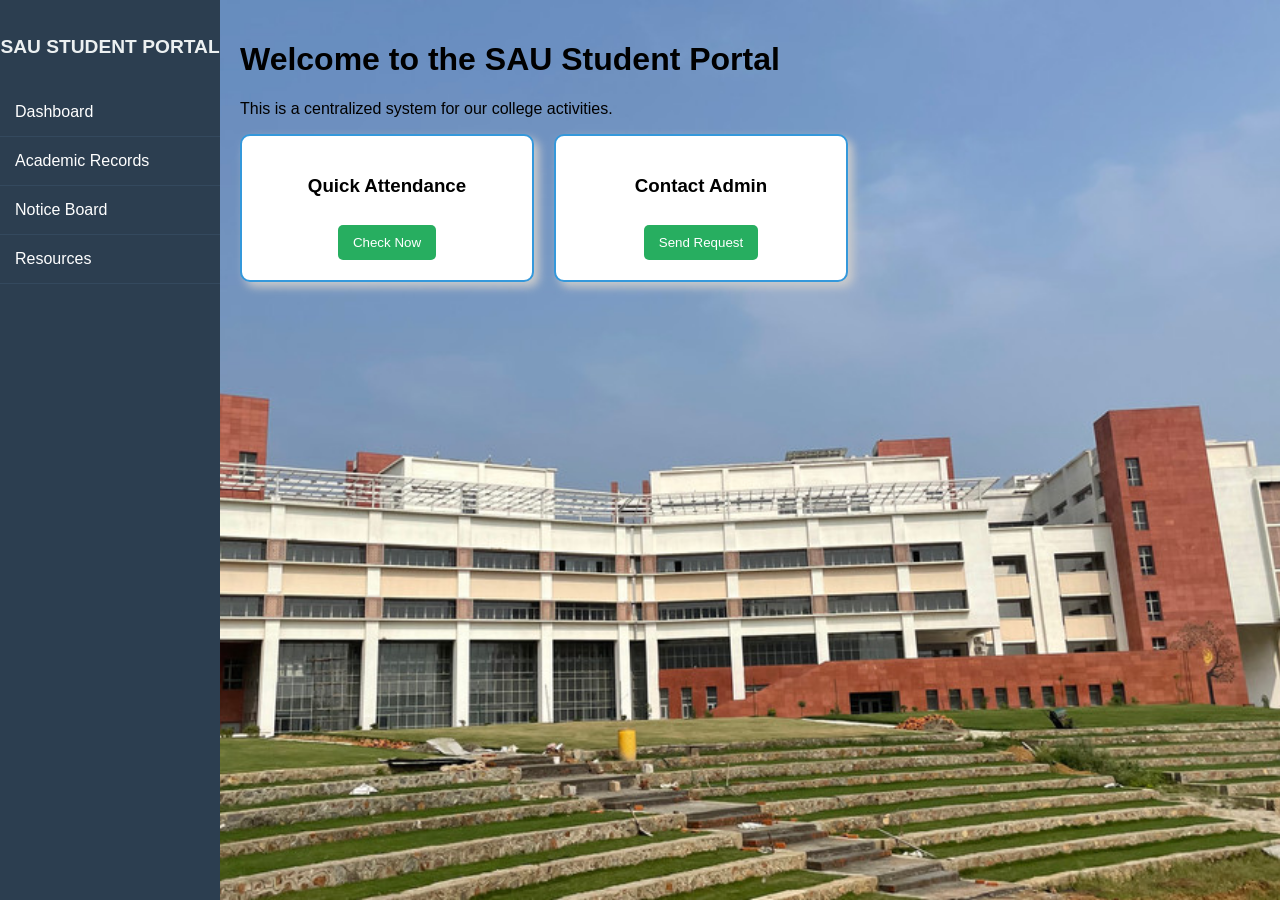
<file: index.html>
<!DOCTYPE html>
<html>
<head>
    <title>College Portal | Home</title>
    <link rel="stylesheet" href="style.css">
</head>
<body>
    <div class="sidebar">
        <h2>SAU STUDENT PORTAL</h2>
        <a href="index.html">Dashboard</a>
        <a href="records.html">Academic Records</a>
        <a href="notices.html">Notice Board</a>
        <a href="resources.html">Resources</a>
            </div>
    <div class="main-content">
        <h1>Welcome to the SAU Student Portal </h1>
        <p>This is a centralized system for our college activities.</p>
        <div class="card-container">
            <div class="card">
                <h3>Quick Attendance</h3>
                <button onclick="showResult('attendance')">Check Now</button>
            </div>
            <div class="card">
                <h3>Contact Admin</h3>
                <button onclick="showResult('contact')">Send Request</button>
            </div>
        </div>
    </div>
    <script src="script.js"></script>
</body>
</html>
</file>
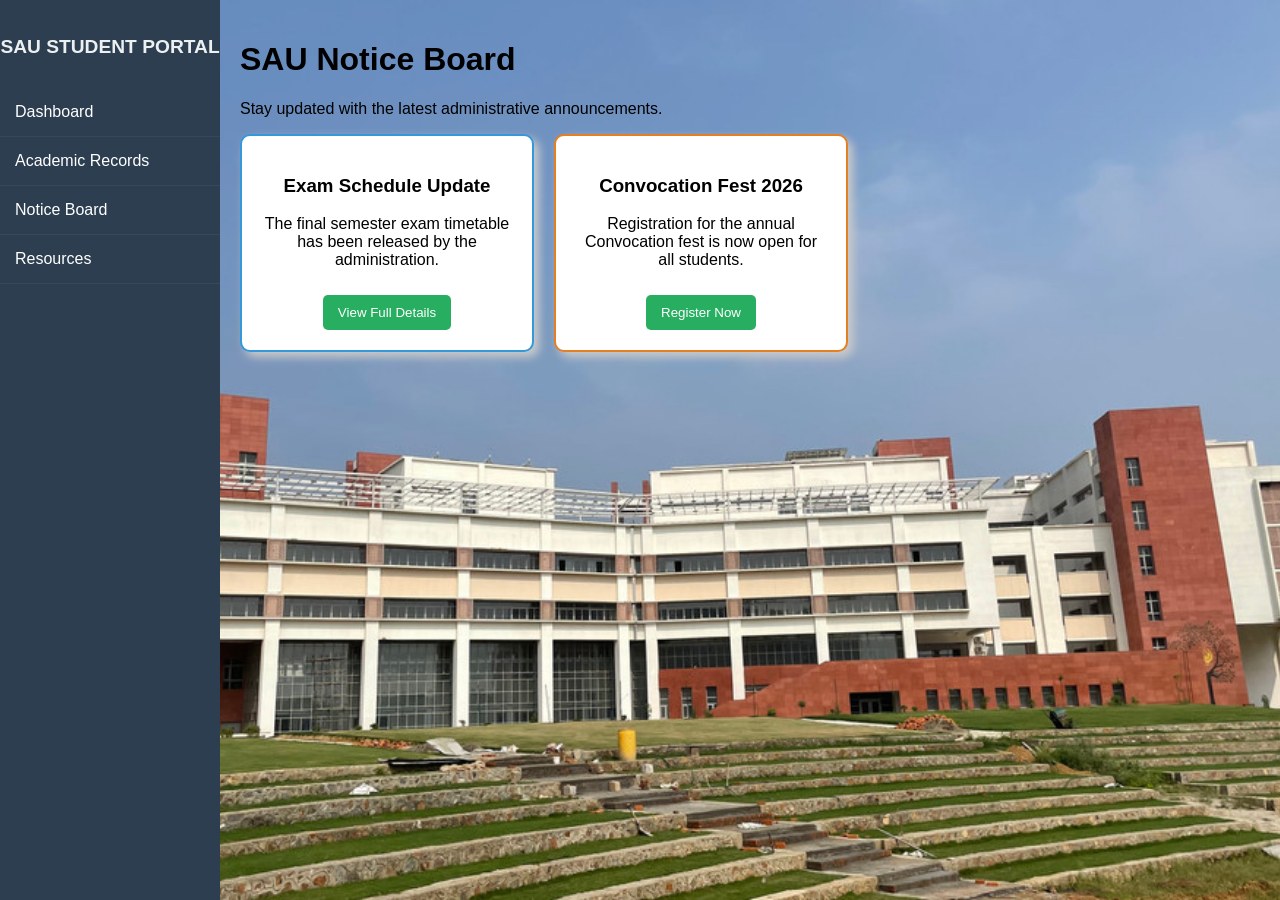
<file: notices.html>
<!DOCTYPE html>
<html lang="en">
<head>
    <meta charset="UTF-8">
    <title>SAU Notice Board </title>
    <link rel="stylesheet" href="style.css">
</head>
<body>
    <div class="sidebar">
        <h2>SAU STUDENT PORTAL</h2>
        <a href="index.html">Dashboard</a>
        <a href="records.html">Academic Records</a>
        <a href="notices.html">Notice Board</a>
        <a href="resources.html">Resources</a>
    </div>

    <div class="main-content">
        <h1>SAU Notice Board</h1>
        <p>Stay updated with the latest administrative announcements.</p>
        
        <div class="card-container">
            <div class="card">
                <h3>Exam Schedule Update</h3>
                <p>The final semester exam timetable has been released by the administration.</p>
                <button onclick="performAction('notice')">View Full Details</button>
            </div>

            <div class="card" style="border-color: #e67e22;">
                <h3>Convocation Fest 2026</h3>
                <p>Registration for the annual Convocation fest is now open for all students.</p>
                <button onclick="alert('Opening Registration Form...')">Register Now</button>
            </div>
        </div>
    </div>
    <script src="script.js"></script>
</body>
</html>
</file>
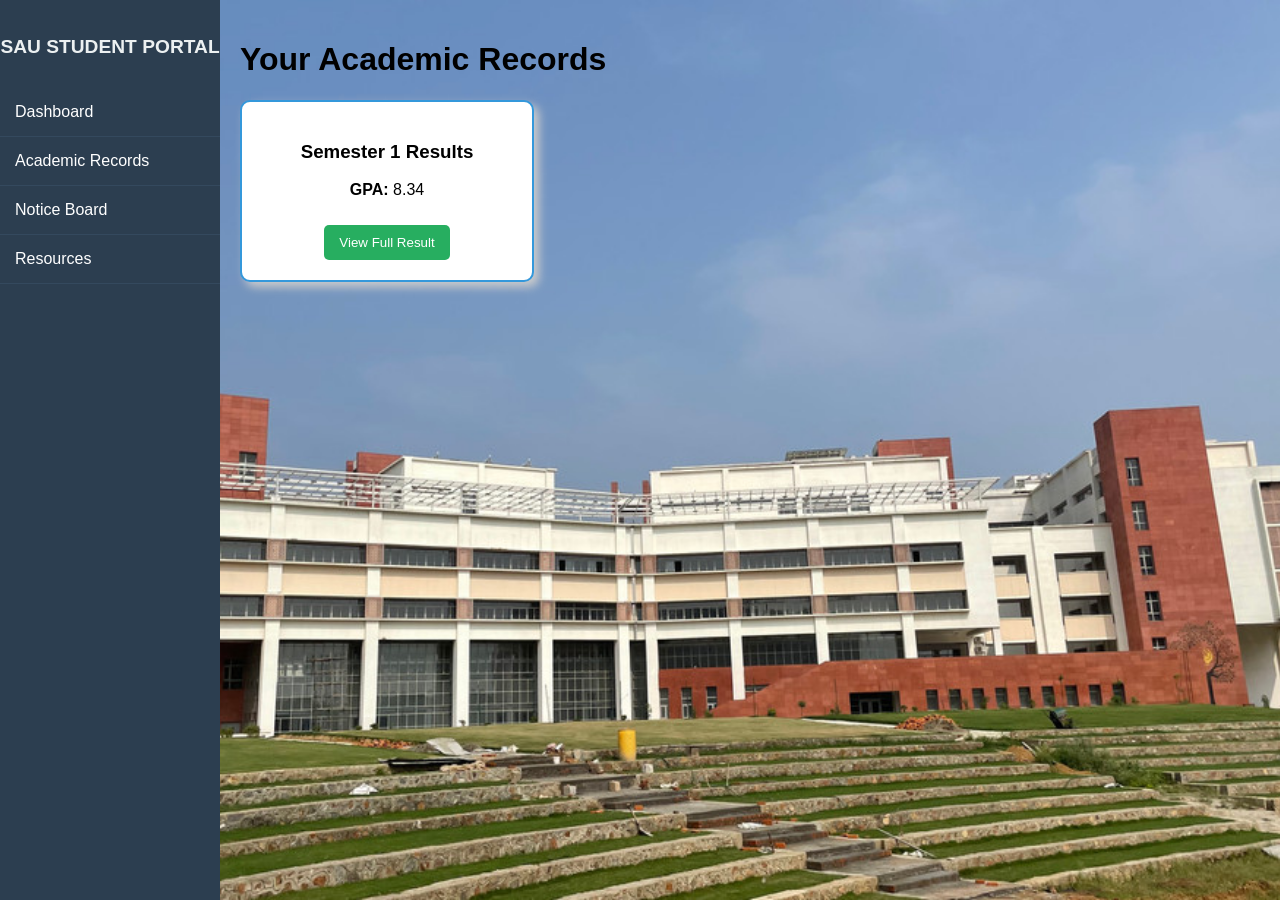
<file: records.html>
<!DOCTYPE html>
<html>
<head>
    <title>Academic Records</title>
    <link rel="stylesheet" href="style.css">
</head>
<body>
    <div class="sidebar">
        <h2>SAU STUDENT PORTAL</h2>
        <a href="index.html">Dashboard</a>
        <a href="records.html">Academic Records</a>
        <a href="notices.html">Notice Board</a>
        <a href="resources.html">Resources</a>
    </div>
    <div class="main-content">
        <h1>Your Academic Records</h1>
        <div class="card">
            <h3>Semester 1 Results</h3>
            <p><strong>GPA:</strong> 8.34</p>
            <button onclick="performAction('marks')">View Full Result</button>
        </div>
    </div>
    <script src="script.js"></script>
</body>
</html>
</file>
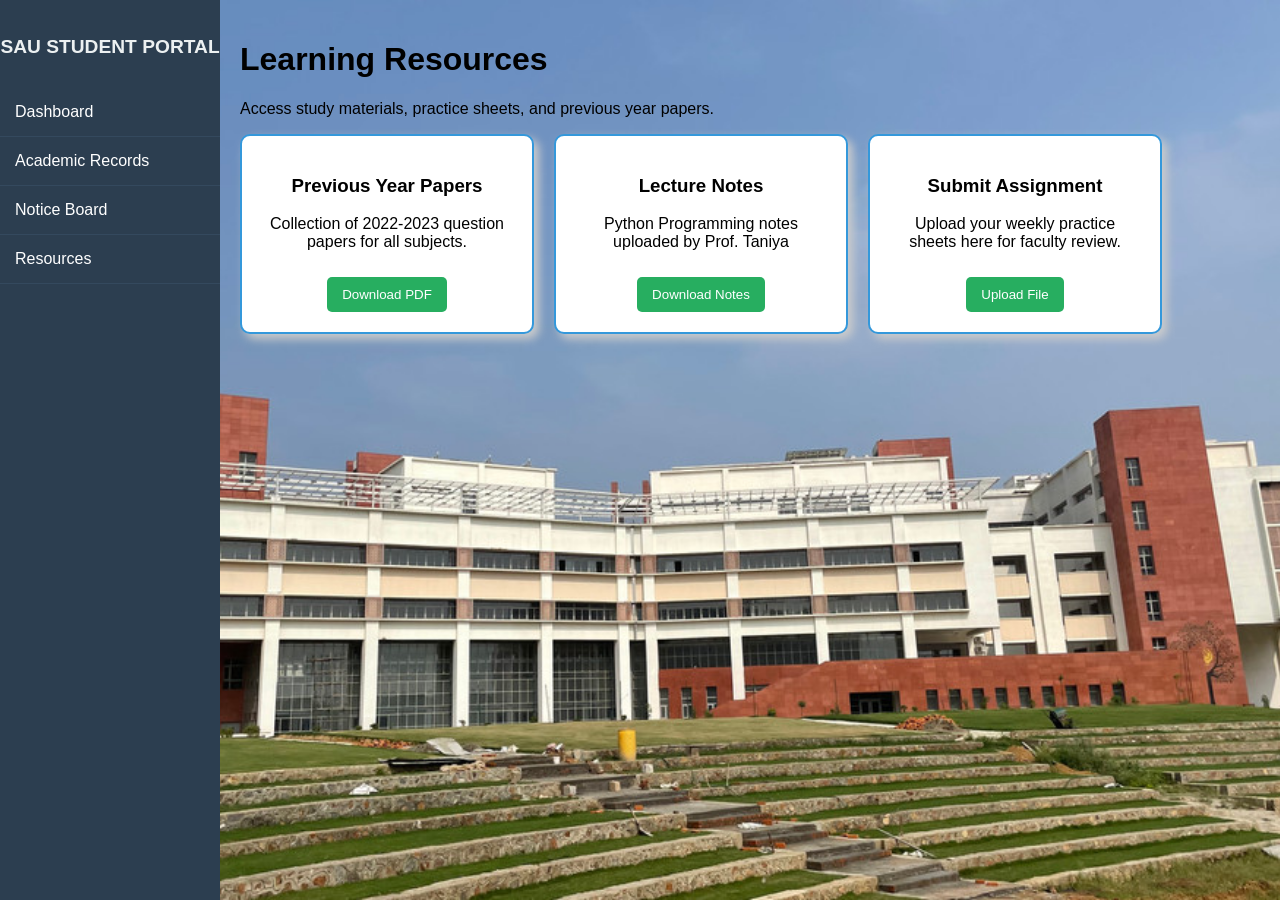
<file: resources.html>
<!DOCTYPE html>
<html lang="en">
<head>
    <meta charset="UTF-8">
    <title>SAU Resources</title>
    <link rel="stylesheet" href="style.css">
</head>
<body>
    <div class="sidebar">
        <h2>SAU STUDENT PORTAL</h2>
        <a href="index.html">Dashboard</a>
        <a href="records.html">Academic Records</a>
        <a href="notices.html">Notice Board</a>
        <a href="resources.html">Resources</a>
    </div>

    <div class="main-content">
        <h1>Learning Resources</h1>
        <p>Access study materials, practice sheets, and previous year papers.</p>
        
        <div class="card-container">
            <div class="card">
                <h3>Previous Year Papers</h3>
                <p>Collection of 2022-2023 question papers for all subjects.</p>
                <button onclick="performAction('download')">Download PDF</button>
            </div>

            <div class="card">
                <h3>Lecture Notes</h3>
                <p>Python Programming notes uploaded by Prof. Taniya</p>
                <button onclick="performAction('download')">Download Notes</button>
            </div>

            <div class="card">
                <h3>Submit Assignment</h3>
                <p>Upload your weekly practice sheets here for faculty review.</p>
                <button onclick="alert('Please select a file to upload...')">Upload File</button>
            </div>
        </div>
    </div>
    <script src="script.js"></script>
</body>
</html>
</file>
<file: style.css>
body {
    font-family: 'Segoe UI', Tahoma, Geneva, Verdana, sans-serif;
    margin: 0;
    display: flex;
    background-color: #f0f2f5;
    background-image: url('saupp.jpg'); /* Put your exact filename here */
    background-size: cover;      /* Makes the image cover the whole screen */
    background-attachment: fixed; /* Keeps image still when you scroll */
    background-position: center;  /* Centers the image */
    background-repeat: no-repeat;
}

.sidebar {
    width: 220px;
    background-color: #2c3e50;
    color: white;
    height: 100vh;
    position: fixed;
    padding-top: 20px;
}

.sidebar h2 {
    text-align: center;
    font-size: 1.2rem;
    margin-bottom: 30px;
    color: #ecf0f1;
}

.sidebar a {
    display: block;
    color: white;
    padding: 15px;
    text-decoration: none;
    border-bottom: 1px solid #34495e;
}

.sidebar a:hover {
    background-color: #3498db;
}

.main-content {
    margin-left: 220px;
    padding: 20px;
    width: 100%;
}

.card-container {
    display: flex;
    flex-wrap: wrap;
    gap: 20px;
}

.card {
    background: white;
    border: 2px solid #3498db;
    border-radius: 10px;
    padding: 20px;
    width: 250px;
    box-shadow: 5px 5px 10px #ccc; 
    text-align: center;
}

.card img {
    width: 100%;
    height: 120px;
    border-radius: 5px;
    margin-bottom: 10px;
}

button {
    background-color: #27ae60;
    color: white;
    border: none;
    padding: 10px 15px;
    border-radius: 5px;
    cursor: pointer;
    margin-top: 10px;
}

button:hover {
    background-color: #2ecc71;
}

footer {
    margin-top: 50px;
    font-size: 0.8rem;
    color: #7f8c8d;
}
</file>
